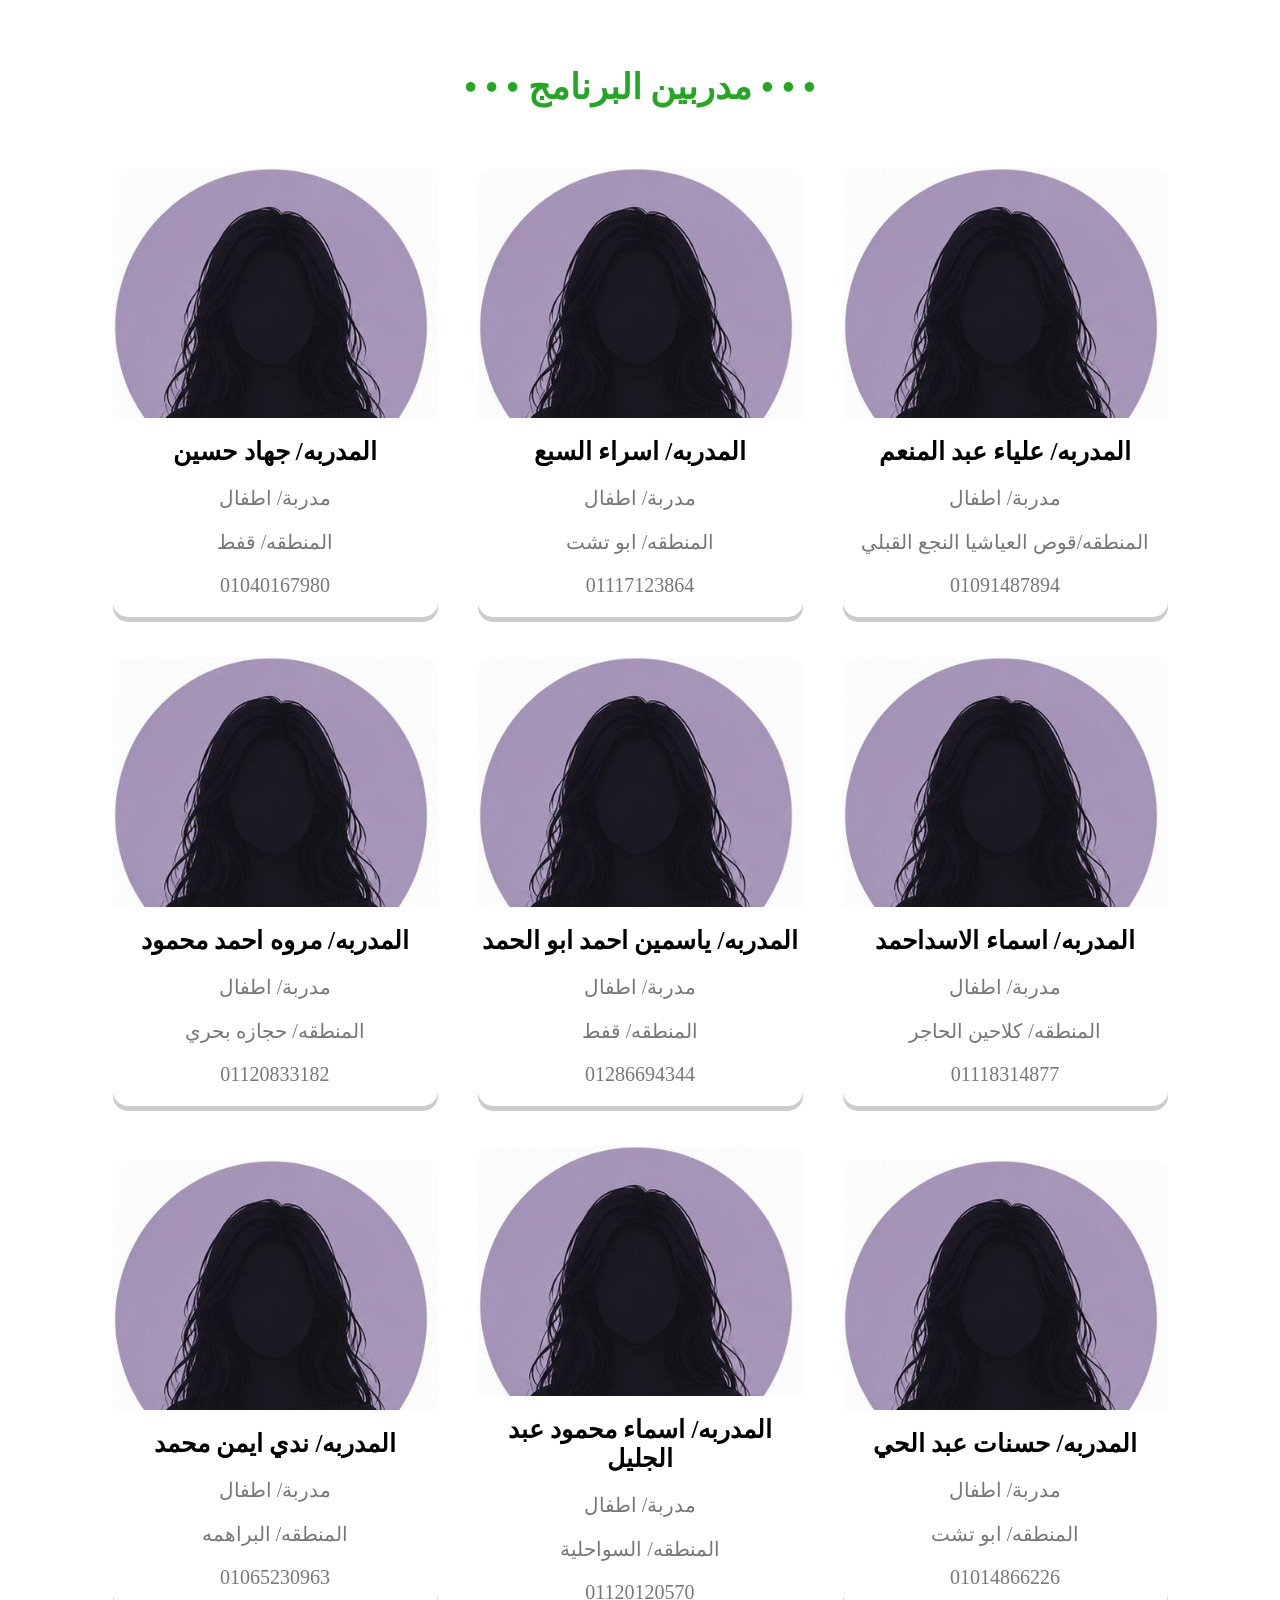
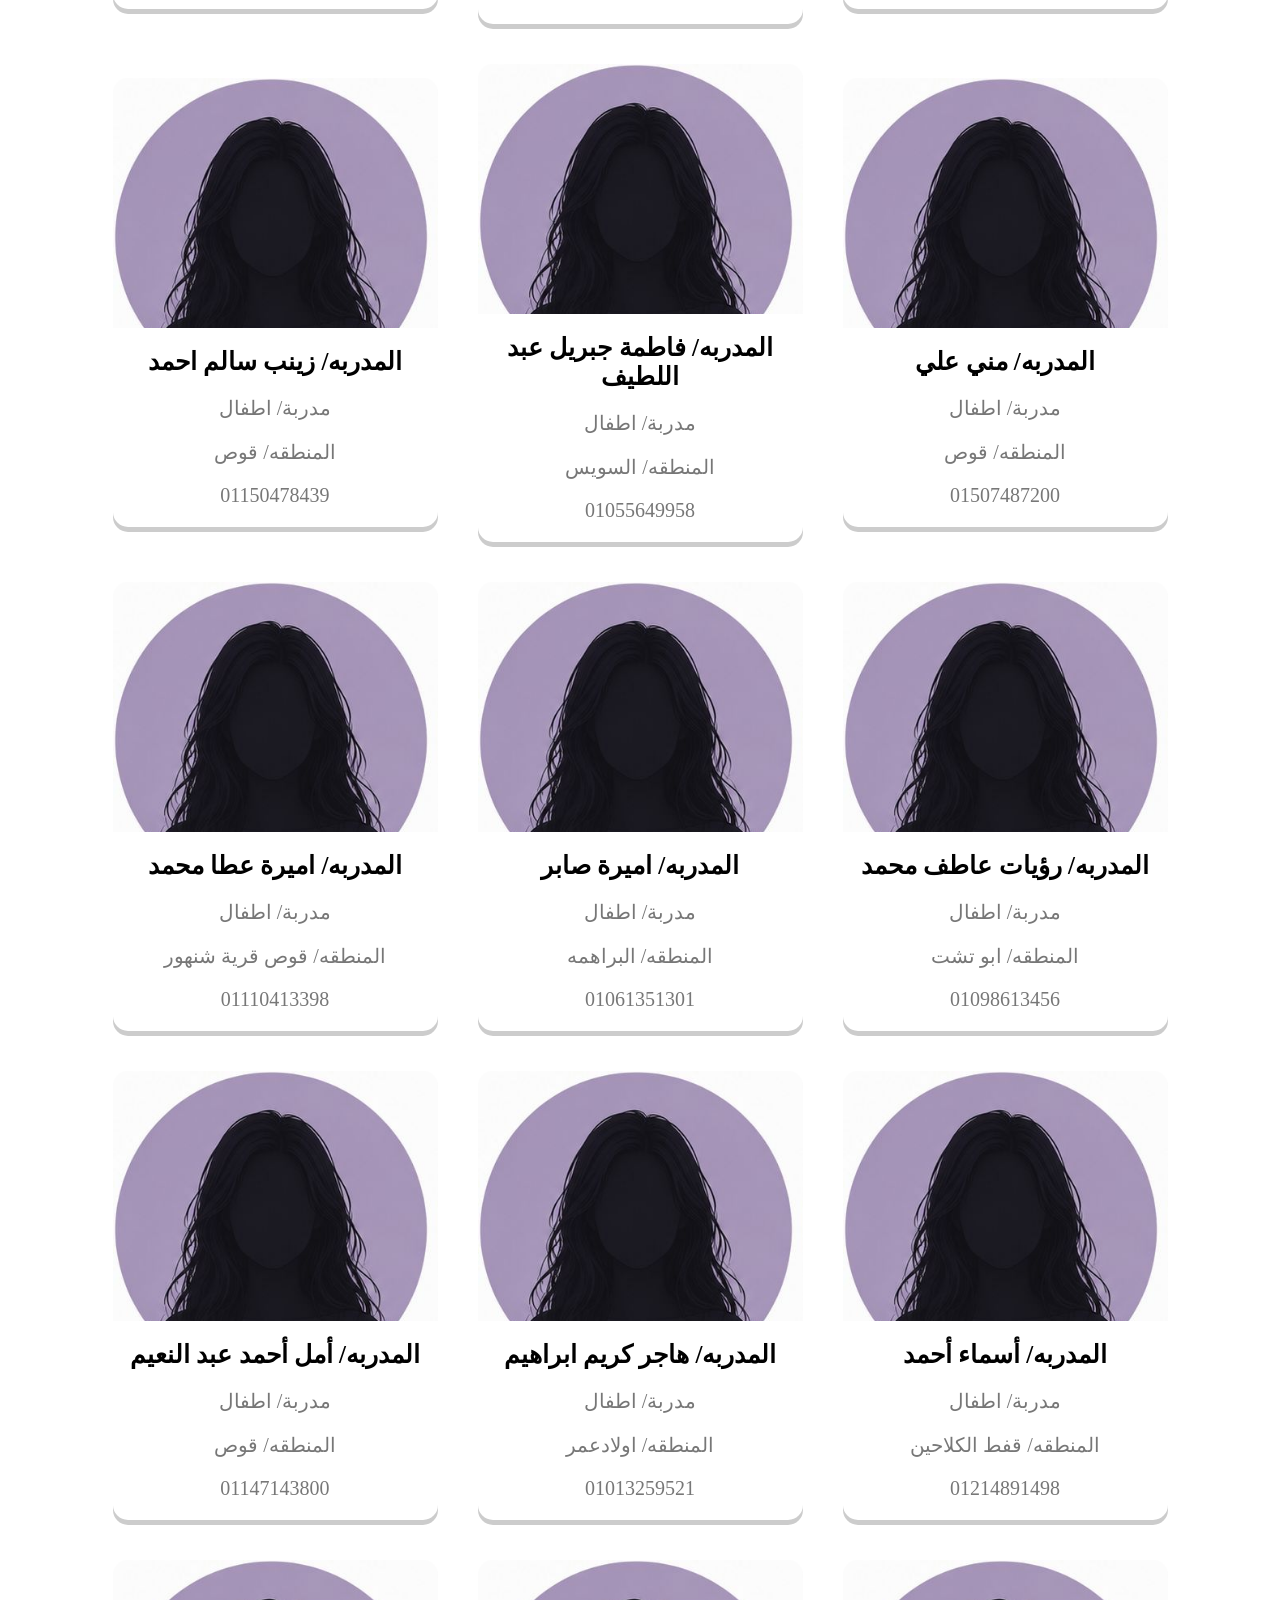
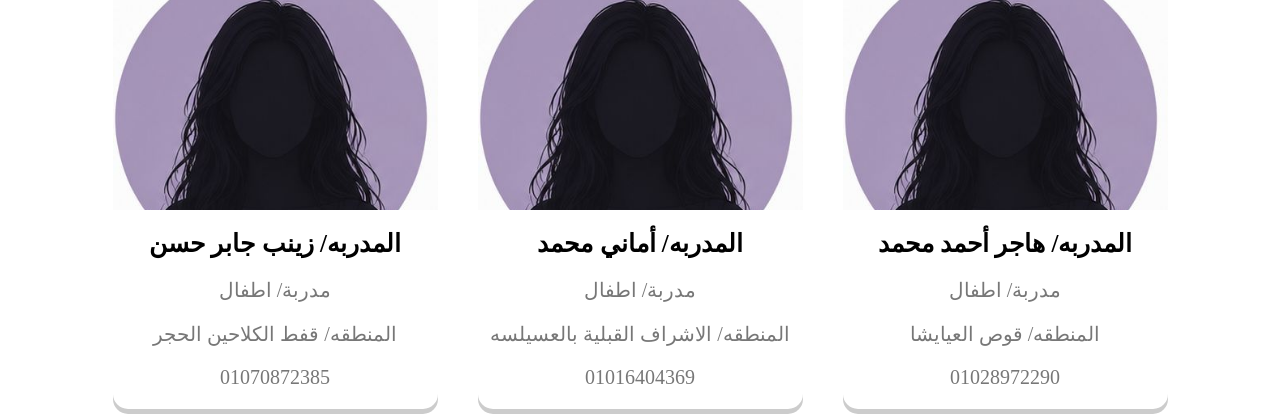
<file: default.html>
<!DOCTYPE html>
    <html lang="en">
      <head>
        <meta charset="UTF-8">
        <meta name="viewport" content="width=device-width, initial-scale=1.0">
      <title>kadis math2</title>
    <style>
   h1{
    color: rgb(34, 168, 34);
  font-weight:800;
  font-size:35px;
  text-align: center;
   }
   .cards{
  display: flex;
  gap: 40px;
  justify-content: center;
  align-items: center;
  flex-wrap: wrap;
}
.card{
  width: 325px;
  background: #fff;
  border-radius: 15px;
  overflow: hidden;
  text-align: center;
  box-shadow: 0 5px rgba(0, 0,  0, .2);
  transition: .4s;
  cursor: pointer;

}
.card img{
  width: 100%;
  height: 250px;
  object-fit: cover;
  object-position: center top;
}
.card h3{
  margin: 15px 0 8px;
  font-size: 25px;
}
.card p{
  color: #777;
  margin-bottom: 20px;
  font-size: 20px;
}
.card:hover{
  transform: translateY(-15px) scale(1.05);
  box-shadow: 0 15px 35px rgba(0, 0,  0, .35);
}

      </style>
    </head>
  <body>
    <br>
    <br>
        <h1>• • • مدربين البرنامج • • •</h1>
    <br>
    <br>
     <div class="cards">

 <div class="card">
      <img src="file_000000007b2082438c43aef73d8f801a.jpg" alt="">
        <h3>المدربه/ جهاد حسين</h3>
      <p>مدربة/ اطفال</p>
        <p>المنطقه/ قفط</p>
      <p>01040167980</p>
</div>

 <div class="card">
      <img src="file_000000007b2082438c43aef73d8f801a.jpg" alt="">
        <h3>المدربه/ اسراء السبع </h3>
      <p>مدربة/ اطفال</p>
        <p>المنطقه/ ابو تشت</p>
      <p>01117123864</p>
</div>

 <div class="card">
      <img src="file_000000007b2082438c43aef73d8f801a.jpg" alt="">
        <h3>المدربه/ علياء عبد المنعم</h3>
      <p> مدربة/ اطفال</p>
        <p> المنطقه/قوص العياشيا النجع القبلي</p>
      <p>01091487894</p>
</div>

 <div class="card">
      <img src="file_000000007b2082438c43aef73d8f801a.jpg" alt="">
        <h3>المدربه/ مروه احمد محمود</h3>
      <p> مدربة/ اطفال</p>
        <p> المنطقه/ حجازه بحري</p>
      <p>01120833182</p>
</div>

 <div class="card">
      <img src="file_000000007b2082438c43aef73d8f801a.jpg" alt="">
        <h3>المدربه/ ياسمين احمد ابو الحمد</h3>
      <p> مدربة/ اطفال</p>
        <p> المنطقه/ قفط</p>
      <p>01286694344</p>
</div>

 <div class="card">
      <img src="file_000000007b2082438c43aef73d8f801a.jpg" alt="">
        <h3>المدربه/ اسماء الاسداحمد</h3>
      <p> مدربة/ اطفال</p>
        <p> المنطقه/ كلاحين الحاجر</p>
      <p>01118314877</p>
</div>

 <div class="card">
      <img src="file_000000007b2082438c43aef73d8f801a.jpg" alt="">
        <h3>المدربه/ ندي ايمن محمد</h3>
      <p> مدربة/ اطفال</p>
        <p> المنطقه/ البراهمه</p>
      <p>01065230963</p>
</div>

 <div class="card">
      <img src="file_000000007b2082438c43aef73d8f801a.jpg" alt="">
        <h3>المدربه/ اسماء محمود عبد الجليل</h3>
      <p> مدربة/ اطفال</p>
        <p> المنطقه/ السواحلية</p>
      <p>01120120570</p>
</div>

 <div class="card">
      <img src="file_000000007b2082438c43aef73d8f801a.jpg" alt="">
        <h3>المدربه/ حسنات عبد الحي</h3>
      <p> مدربة/ اطفال</p>
        <p> المنطقه/ ابو تشت</p>
      <p>01014866226</p>
</div>

 <div class="card">
      <img src="file_000000007b2082438c43aef73d8f801a.jpg" alt="">
        <h3>المدربه/ زينب سالم احمد</h3>
      <p> مدربة/ اطفال</p>
        <p> المنطقه/ قوص</p>
      <p>01150478439</p>
</div>

 <div class="card">
      <img src="file_000000007b2082438c43aef73d8f801a.jpg" alt="">
        <h3>المدربه/ فاطمة جبريل عبد اللطيف</h3>
      <p> مدربة/ اطفال</p>
        <p> المنطقه/ السويس</p>
      <p>01055649958</p>
</div>

 <div class="card">
      <img src="file_000000007b2082438c43aef73d8f801a.jpg" alt="">
        <h3>المدربه/ مني علي</h3>
      <p> مدربة/ اطفال</p>
        <p> المنطقه/ قوص</p>
      <p>01507487200</p>
</div>

 <div class="card">
      <img src="file_000000007b2082438c43aef73d8f801a.jpg" alt="">
        <h3>المدربه/ اميرة عطا محمد</h3>
      <p> مدربة/ اطفال</p>
        <p> المنطقه/ قوص قرية شنهور</p>
      <p>01110413398</p>
</div>

 <div class="card">
      <img src="file_000000007b2082438c43aef73d8f801a.jpg" alt="">
        <h3>المدربه/ اميرة صابر</h3>
      <p> مدربة/ اطفال</p>
        <p> المنطقه/ البراهمه</p>
      <p>01061351301</p>
</div>

 <div class="card">
      <img src="file_000000007b2082438c43aef73d8f801a.jpg" alt="">
        <h3>المدربه/ رؤيات عاطف محمد</h3>
      <p> مدربة/ اطفال</p>
        <p> المنطقه/ ابو تشت</p>
      <p>01098613456</p>
</div>

 <div class="card">
      <img src="file_000000007b2082438c43aef73d8f801a.jpg" alt="">
        <h3>المدربه/ أمل أحمد عبد النعيم</h3>
      <p> مدربة/ اطفال</p>
        <p> المنطقه/ قوص</p>
      <p>01147143800</p>
</div>

 <div class="card">
        <img src="file_000000007b2082438c43aef73d8f801a.jpg" alt="">
          <h3>المدربه/ هاجر كريم ابراهيم</h3>
        <p> مدربة/ اطفال</p>
          <p> المنطقه/ اولادعمر</p>
        <p>01013259521</p>
</div>

 <div class="card">
      <img src="file_000000007b2082438c43aef73d8f801a.jpg" alt="">
        <h3>المدربه/ أسماء أحمد</h3>
      <p> مدربة/ اطفال</p>
        <p> المنطقه/ قفط الكلاحين</p>
      <p>01214891498</p>
</div>
 <div class="card">
      <img src="file_000000007b2082438c43aef73d8f801a.jpg" alt="">
        <h3>المدربه/ زينب جابر حسن</h3>
      <p> مدربة/ اطفال</p>
        <p> المنطقه/ قفط الكلاحين الحجر</p>
      <p>01070872385</p>
</div>
 <div class="card">
      <img src="file_000000007b2082438c43aef73d8f801a.jpg" alt="">
        <h3>المدربه/ أماني محمد</h3>
      <p> مدربة/ اطفال</p>
        <p> المنطقه/ الاشراف القبلية بالعسيلسه</p>
      <p>01016404369</p>
</div>
 <div class="card">
      <img src="file_000000007b2082438c43aef73d8f801a.jpg" alt="">
        <h3>المدربه/ هاجر أحمد محمد</h3>
      <p> مدربة/ اطفال</p>
        <p> المنطقه/ قوص العيايشا</p>
      <p>01028972290</p>
</div>

    </div>
      </body>
        </html>
</file>
